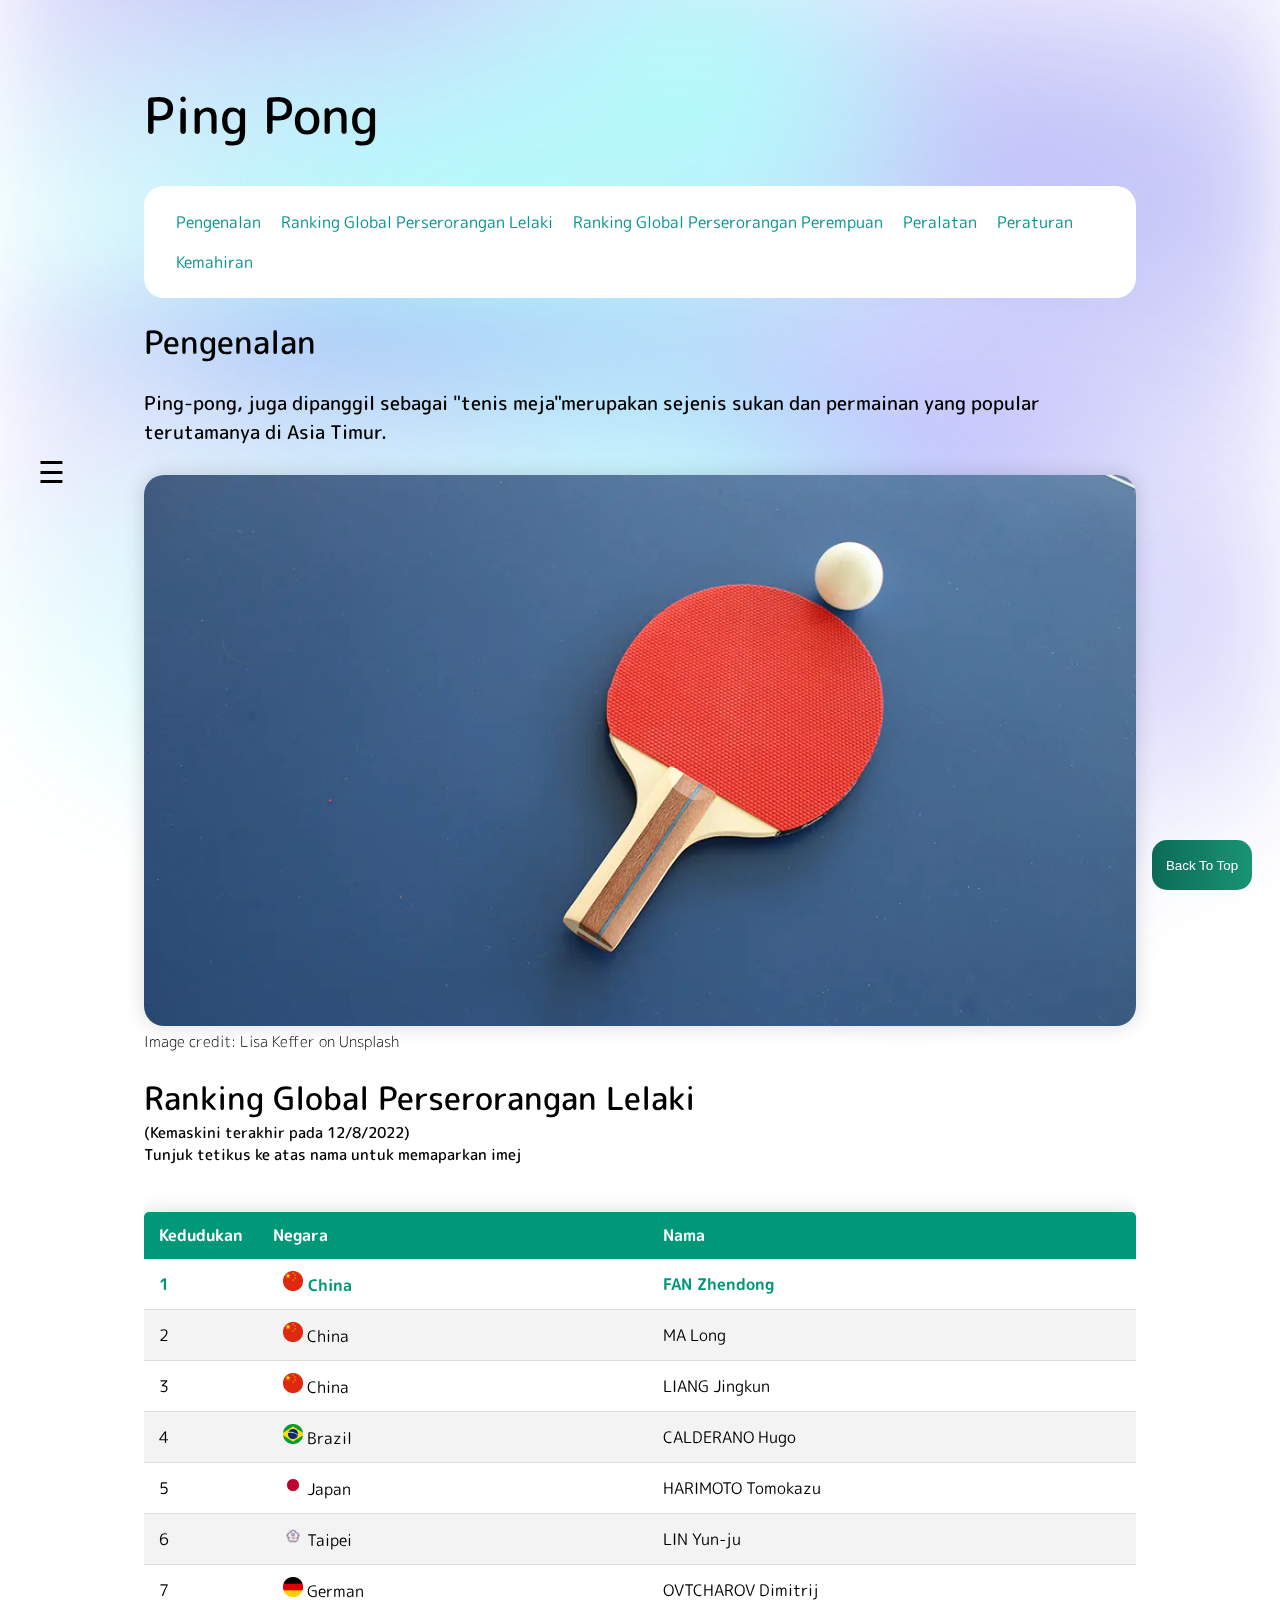
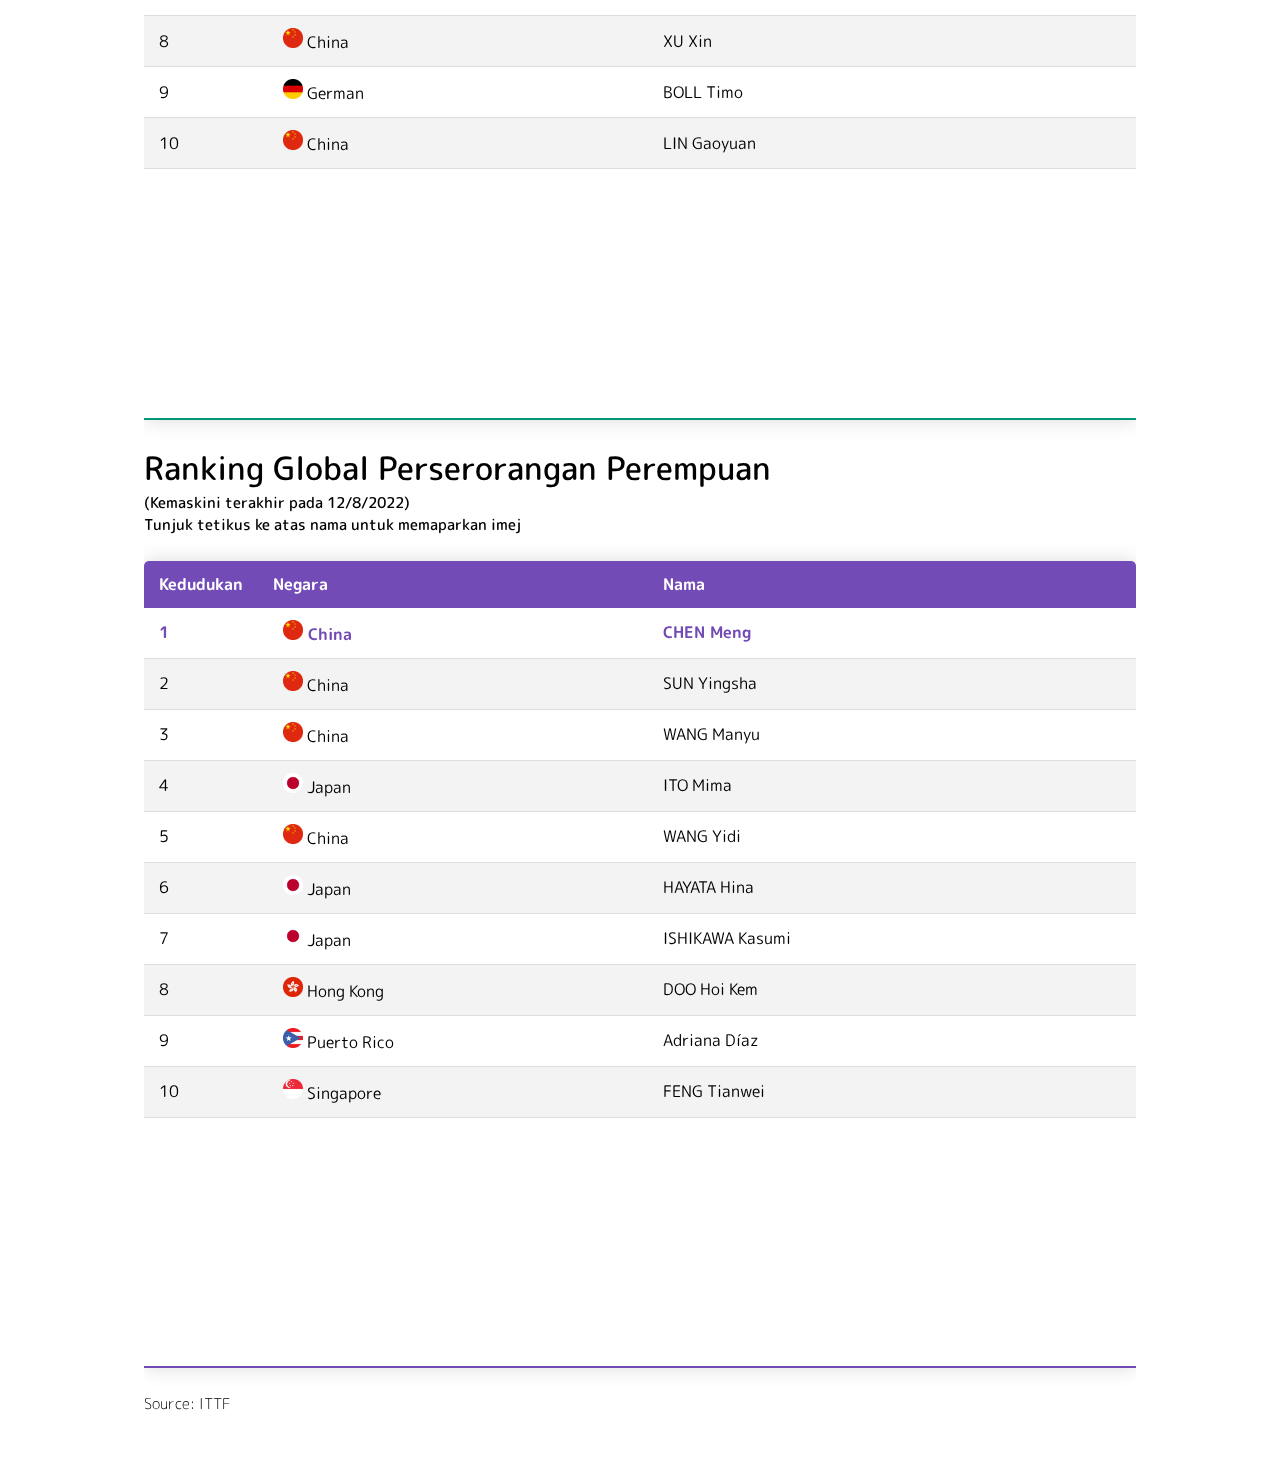
<file: index.html>
<html lang="en" class="theme-compiled">

<head>
  <meta charset="UTF-8" />
  <meta http-equiv="X-UA-Compatible" content="IE=edge" />
  <meta name="viewport" content="width=device-width, initial-scale=1.0" />
  <title>Ping Pong - Satu daripada 24 sukan yang dipertandingkan</title>
  <style>
    @import url("https://fonts.googleapis.com/css2?family=M+PLUS+Rounded+1c:wght@300;400;500;700&display=swap");

    html {
      font-family: "M PLUS Rounded 1c";
    }
  </style>
  <link rel="stylesheet" href="assets/css/style.css" />
  <script>
    function openNav() {
      document.getElementById("myNav").style.width = "100%";
    }

    function closeNav() {
      document.getElementById("myNav").style.width = "0%";
    }
  </script>
</head>

<body>
  <div id="myNav" class="overlay">
    <a href="javascript:void(0)" class="closebtn" onclick="closeNav()">&times;</a>
    <div class="overlay-content">
      <a href="#pengenalan" onclick="closeNav()">Pengenalan</a>
      <a href="#kedudukan" onclick="closeNav()">Ranking Global Perserorangan Lelaki</a>
      <a href="peralatan.html" onclick="closeNav()">Peralatan</a>
      <a href="peraturan.html" onclick="closeNav()">Peraturan</a>
      <a href="kemahiran.html" onclick="closeNav()">Kemahiran</a>
    </div>
  </div>
  <div id="Fan" class="overlay">
    <a href="javascript:void(0)" class="closebtn" onclick="closeFan()">&times;</a>
    <div class="overlay-content">
      <img src="assets/images/Fan.jpg" alt="">
    </div>
  </div>

  <div id="main">
<a href="index.html" class="head">
  <h1 style="font-size: 50px">Ping Pong</h1>
</a>
    <nav>
      <a href="#pengenalan">Pengenalan</a>
      <a href="#kedudukan">Ranking Global Perserorangan Lelaki</a>
      <a href="#kedudukans">Ranking Global Perserorangan Perempuan</a>
      <a href="peralatan.html">Peralatan</a>
      <a href="peraturan.html">Peraturan</a>
      <a href="kemahiran.html">Kemahiran</a>
    </nav>
    <span
      style="font-size:30px;cursor:pointer;position:fixed;top: 50%;left: 4%;transition: margin-left .5s; bottom: 50%; transform: translate(-50%, -50%); display: block;"
      id="open" onclick="openNav()">&#9776;</span>
    <span
      style="font-size:30px;cursor:pointer;position:fixed;top: 50%;left: 4%;transition: margin-left .5s; bottom: 50%; transform: translate(-50%, -50%); display: none;font-size: 36px;"></span>
    <a href="#"><button class="top">Back To Top</button></a>
    <h1 id="pengenalan">Pengenalan</h1>
    <p>Ping-pong, juga dipanggil sebagai "tenis meja"merupakan sejenis sukan dan
      permainan yang popular terutamanya di Asia Timur.
    </p>
    <img src="assets/images/ping-pong-racket-with-a-ball.webp" alt="" class="below-heading"
      style="z-index: 10!important;" />
    <p style="margin-top: 5; font-size: 15px; font-weight: 300">Image credit: Lisa Keffer on Unsplash</p>

    <h1 id="kedudukan">Ranking Global Perserorangan Lelaki<br>
      <span style="font-size: 15px">(Kemaskini terakhir pada 12/8/2022)<br>Tunjuk tetikus ke atas nama untuk memaparkan
        imej</span>
    </h1>
    <div style="overflow-x:auto;">
      <table class="ranking">
        <thead>
          <tr>
            <th width="10%">Kedudukan</th>
            <th width="40%">Negara</th>
            <th width="50%">Nama</th>
          </tr>
        </thead>
        <tbody>
          <tr class="active-row">
            <td>1</td>
            <td><img src="assets/images/china.png" alt="" style="margin-left: 10px" width="20px" height="auto" />
              China</td>
            <td><a onclick="">FAN Zhendong</a><img src="assets/images/Fan.jpg" alt="" class="imgHover" loading="lazy">
            </td>
          </tr>
          <tr>
            <td>2</td>
            <td><img src="assets/images/china.png" alt="" style="margin-left: 10px" width="20px" height="auto" />
              China</td>
            <td>MA Long <img src="assets/images/malong.jpg" alt="" class="imgHover" loading="lazy" width="80%"></td>
          </tr>
          <tr>
            <td>3</td>
            <td><img src="assets/images/china.png" alt="" style="margin-left: 10px" width="20px" height="auto" />
              China</td>
            <td>LIANG Jingkun <img src="assets/images/liang.jpg" alt="" class="imgHover" loading="lazy" width="80%">
            </td>
          </tr>
          <tr>
            <td>4</td>
            <td><img src="assets/images/brazil.png" alt="" style="margin-left: 10px" width="20px" height="auto" />
              Brazil</td>
            <td>CALDERANO Hugo <img src="assets/images/hugo.jpg" alt="" class="imgHover" loading="lazy" width="80%">
            </td>
          </tr>
          <tr>
            <td>5</td>
            <td><img src="assets/images/japan.png" alt="" style="margin-left: 10px" width="20px" height="auto" />
              Japan</td>
            <td>HARIMOTO Tomokazu <img src="assets/images/harimoto.jpg" alt="" class="imgHover" loading="lazy"
                width="80%"></td>
          </tr>
          <tr>
            <td>6</td>
            <td><img src="assets/images/taipei.png" style="margin-left: 10px" width="20px" height="auto" />
              Taipei</td>
            <td>LIN Yun-ju<img src="assets/images/lin.jpg" alt="" class="imgHover" loading="lazy" width="80%"></td>
          </tr>
          <tr>
            <td>7</td>
            <td><img src="assets/images/german.png" alt="" style="margin-left: 10px" width="auto" height="20px"> German
            </td>
            <td>OVTCHAROV Dimitrij<img src="assets/images/dimitri.jpg" alt="" class="imgHover" loading="lazy"
                width="80%"></td>
          </tr>
          <tr>
            <td>8</td>
            <td><img src="assets/images/china.png" alt="" style="margin-left: 10px" width="20px" height="auto"> China
            </td>
            <td>XU Xin<img src="assets/images/xuxin.jpg" alt="" class="imgHover" loading="lazy" width="80%"></td>
          </tr>
          <tr>
            <td>9</td>
            <td><img src="assets/images/german.png" alt="" style="margin-left: 10px" width="20px" height="auto"> German
            </td>
            <td>BOLL Timo<img src="assets/images/boll.jpg" alt="" class="imgHover" loading="lazy" width="80%"></td>
          </tr>
          <tr>
            <td>10</td>
            <td><img src="assets/images/china.png" alt="" style="margin-left: 10px" width="20px" height="auto"> China
            </td>
            <td>LIN Gaoyuan<img src="assets/images/gao.jpg" alt="" class="imgHover" loading="lazy" width="80%"></td>
          </tr>
          <tr style="height: 250px; background-color:#10101000; opacity: 0.5;">
            <td></td>
            <td></td>
            <td></td>
          </tr>
        </tbody>
      </table>
      <h1 id="kedudukans">Ranking Global Perserorangan Perempuan<br>
        <span style="font-size: 15px">(Kemaskini terakhir pada 12/8/2022)<br>Tunjuk tetikus ke atas nama untuk
          memaparkan
          imej</span>
        <table class="rankings">
          <thead>
            <tr>
              <th width="10%">Kedudukan</th>
              <th width="40%">Negara</th>
              <th width="50%">Nama</th>
            </tr>
          </thead>
          <tbody>
            <tr class="active-row">
              <td>1</td>
              <td><img src="assets/images/china.png" alt="" style="margin-left: 10px" width="20px" height="auto" />
                China</td>
              <td>CHEN Meng<img src="assets/images/chen.jpg" alt="" class="imgHover" loading="lazy" width="80%"></td>
            </tr>
            <tr>
              <td>2</td>
              <td><img src="assets/images/china.png" alt="" style="margin-left: 10px" width="20px" height="auto" />
                China</td>
              <td>SUN Yingsha<img src="assets/images/gao.jpg" alt="" class="imgHover" loading="lazy" width="80%"> <img
                  src="assets/images/sun.jpg" alt="" class="imgHover" loading="lazy" width="80%"></td>
            </tr>
            <tr>
              <td>3</td>
              <td><img src="assets/images/china.png" alt="" style="margin-left: 10px" width="20px" height="auto" />
                China</td>
              <td>WANG Manyu <img src="assets/images/wang.jpg" alt="" class="imgHover" loading="lazy" width="80%"></td>
            </tr>
            <tr>
              <td>4</td>
              <td><img src="assets/images/japan.png" alt="" style="margin-left: 10px" width="20px" height="auto" />
                Japan</td>
              <td>ITO Mima <img src="assets/images/mima.jpg" alt="" class="imgHover" loading="lazy" width="80%"></td>
            </tr>
            <tr>
              <td>5</td>
              <td><img src="assets/images/china.png" alt="" style="margin-left: 10px" width="20px" height="auto" />
                China</td>
              <td>WANG Yidi <img src="assets/images/wangyidi.jpg" alt="" class="imgHover" loading="lazy" width="80%"></td>
            </tr>
            <tr>
              <td>6</td>
              <td><img src="assets/images/japan.png" style="margin-left: 10px" width="20px" height="auto" />
                Japan</td>
              <td>HAYATA Hina <img src="assets/images/hina.jpg" alt="" class="imgHover" loading="lazy" width="80%"></td>
            </tr>
            <tr>
              <td>7</td>
              <td><img src="assets/images/japan.png" alt="" style="margin-left: 10px" width="auto" height="20px">
                Japan
              </td>
              <td>ISHIKAWA Kasumi <img src="assets/images/kasumi.jpg" alt="" class="imgHover" loading="lazy" width="80%">
              </td>
            </tr>
            <tr>
              <td>8</td>
              <td><img src="assets/images/hong-kong.png" alt="" style="margin-left: 10px" width="20px" height="auto">
                Hong Kong
              </td>
              <td>DOO Hoi Kem <img src="assets/images/doo.jpg" alt="" class="imgHover" loading="lazy" width="80%"></td>
            </tr>
            <tr>
              <td>9</td>
              <td><img src="assets/images/puerto.png" alt="" style="margin-left: 10px" width="20px" height="auto">
                Puerto Rico
              </td>
              <td>Adriana Díaz <img src="assets/images/adriana.jpg" alt="" class="imgHover" loading="lazy" width="80%"></td>
            </tr>
            <tr>
              <td>10</td>
              <td><img src="assets/images/singapore.png" alt="" style="margin-left: 10px" width="20px" height="auto">
                Singapore
              </td>
              <td>FENG Tianwei <img src="assets/images/feng.jpg" alt="" class="imgHover" loading="lazy" width="80%"></td>
            </tr>
            <tr style="height: 250px; background-color:#10101000; opacity: 0.5;">
              <td></td>
              <td></td>
              <td></td>
            </tr>
          </tbody>
        </table>
    </div>
    <p style="margin-top: 0px; font-size: 15px; font-weight:300">Source: ITTF</p>
  </div>
  <div class="background background-1"></div>
  <div class="background-2 background-3"></div>
</body>

</html>
</file>
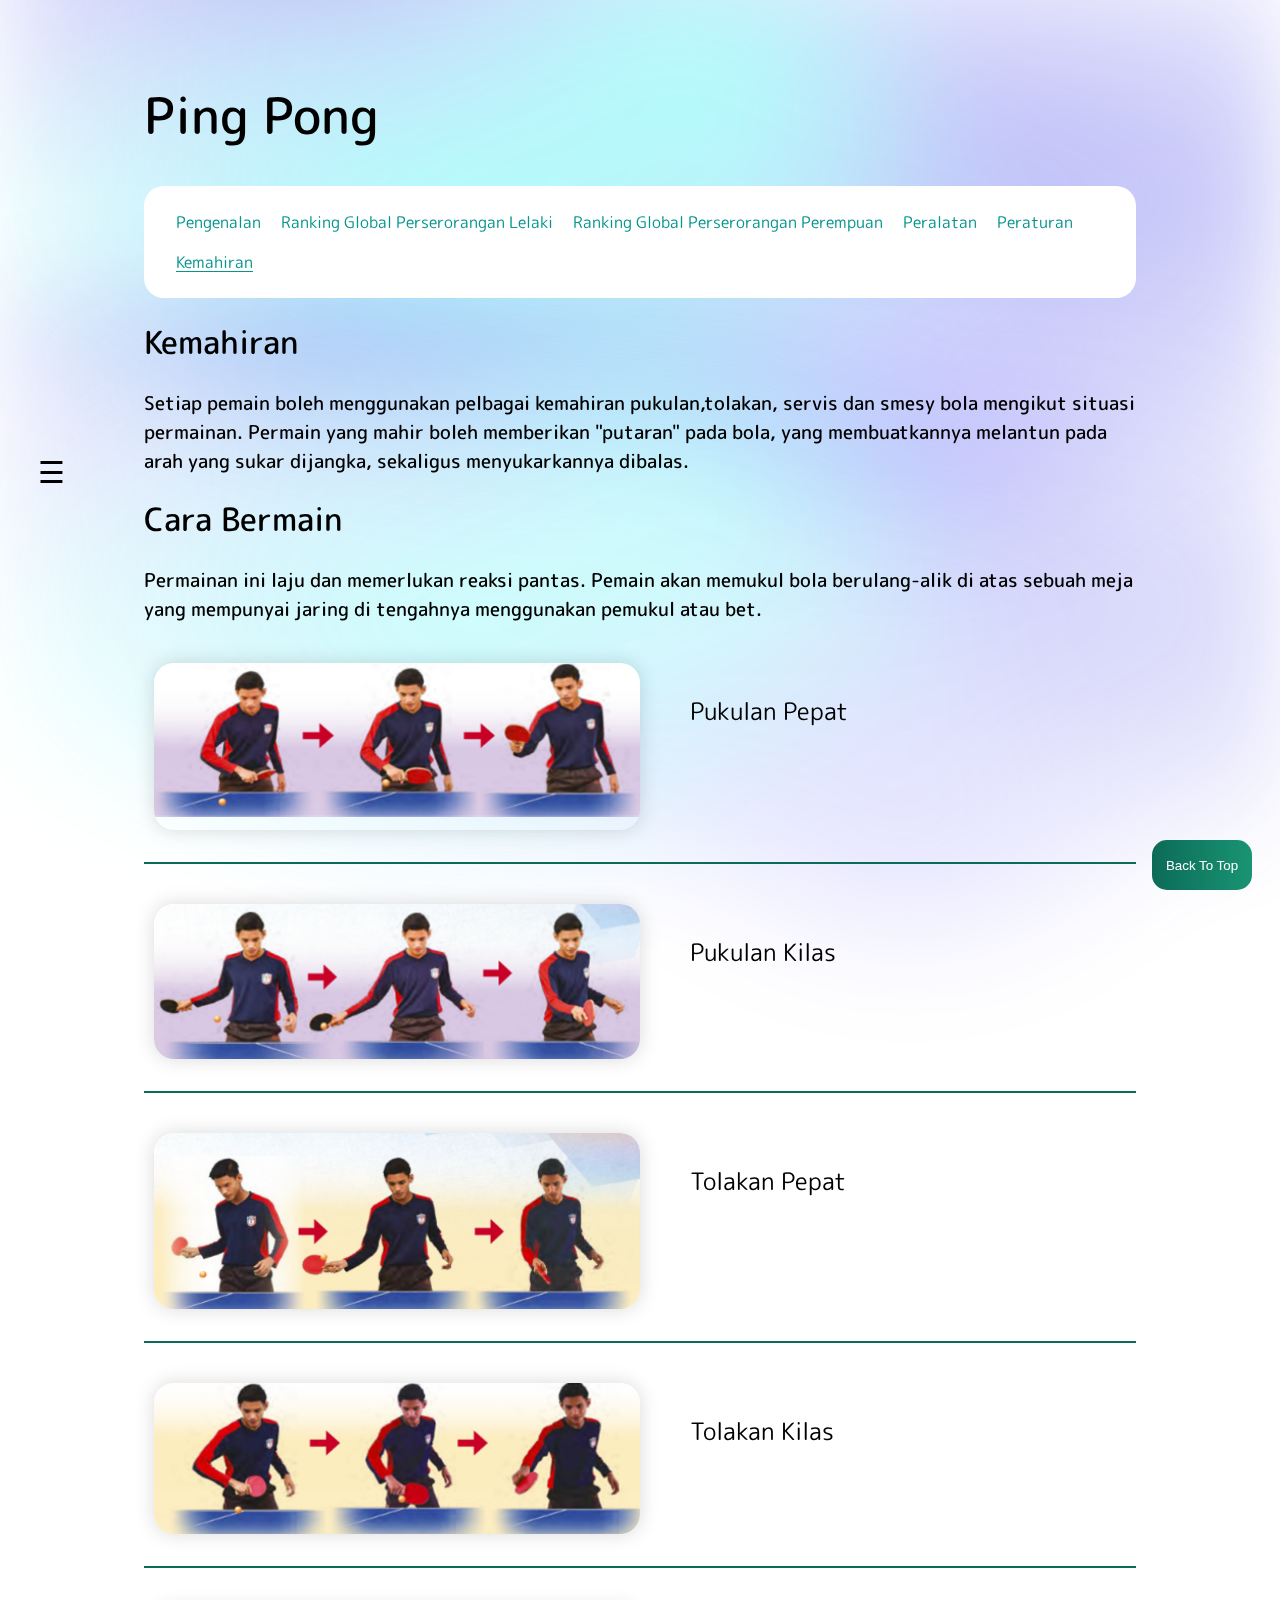
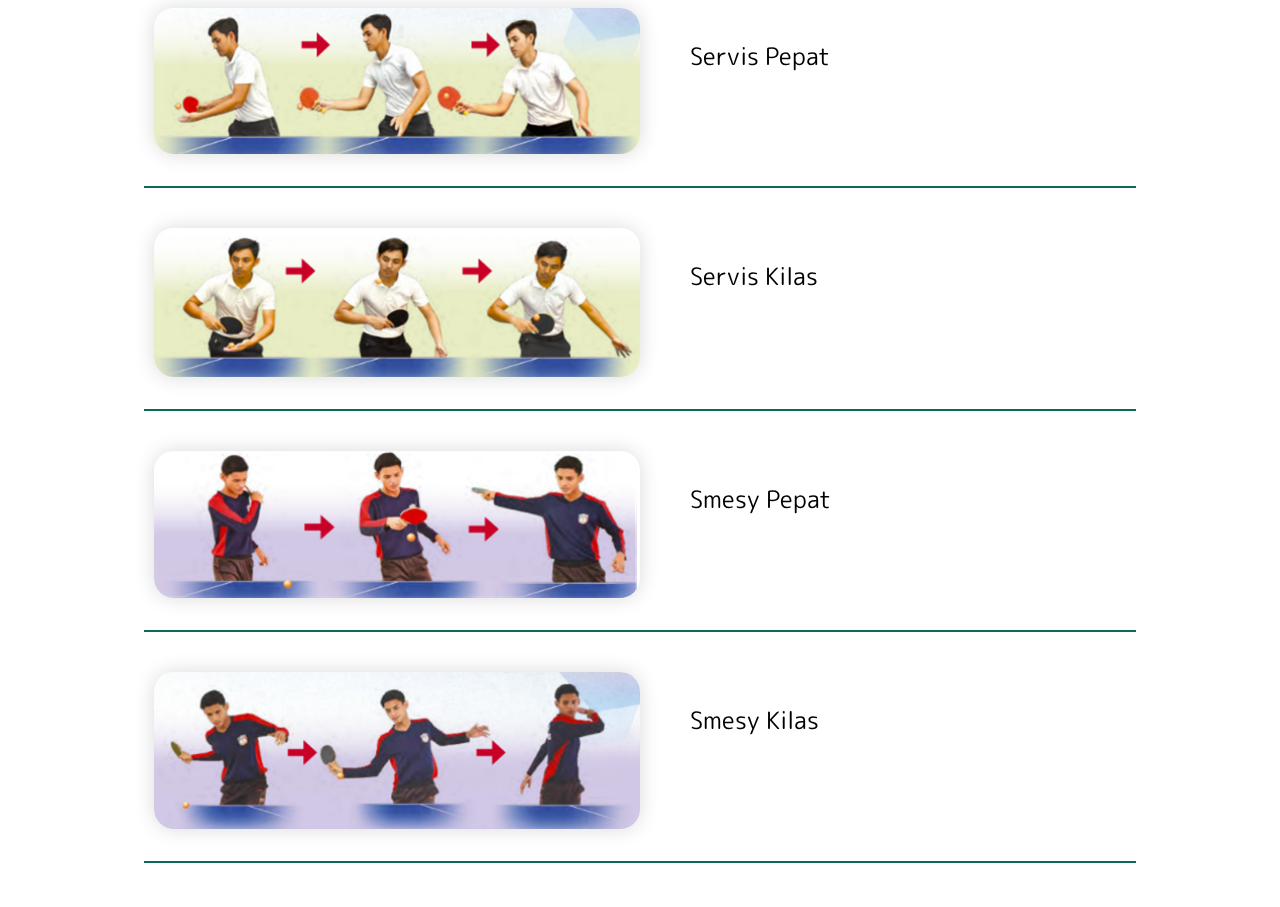
<file: kemahiran.html>
<html lang="en" class="theme-compiled">

<head>
    <meta charset="UTF-8" />
    <meta http-equiv="X-UA-Compatible" content="IE=edge" />
    <meta name="viewport" content="width=device-width, initial-scale=1.0" />
    <title>Kemahiran - Ping Pong - Satu daripada 24 sukan yang dipertandingkan</title>
    <style>
        @import url("https://fonts.googleapis.com/css2?family=M+PLUS+Rounded+1c:wght@300;400;500;700&display=swap");

        html {
            font-family: "M PLUS Rounded 1c";
        }
    </style>
    <link rel="stylesheet" href="/assets/css/style.css" />
    <script>
        function openNav() {
            document.getElementById("myNav").style.width = "100%";
        }

        function closeNav() {
            document.getElementById("myNav").style.width = "0%";
        }
    </script>

<body>
    <div id="myNav" class="overlay">
        <a href="javascript:void(0)" class="closebtn" onclick="closeNav()">&times;</a>
        <div class="overlay-content">
            <a href="/index.html#pengenalan" onclick="closeNav()">Pengenalan</a>
            <a href="/index.html#kedudukan" onclick="closeNav()">Ranking Global Perserorangan Lelaki</a>
            <a href="/index.html#kedudukans">Ranking Global Perserorangan Perempuan</a>
            <a href="peralatan.html" onclick="closeNav()">Peralatan</a>
            <a href="/peraturan.html" onclick="closeNav()">Peraturan</a>
            <a href="/#" onclick="closeNav()" style="color:#D9E2EC">Kemahiran</a>
        </div>
    </div>

    <div id="main">
        <a href="index.html" class="head">
            <h1 style="font-size: 50px">Ping Pong</h1>
        </a>
        <nav>
            <a href="/index.html#pengenalan">Pengenalan</a>
            <a href="/index.html#kedudukan">Ranking Global Perserorangan Lelaki</a>
            <a href="/index.html#kedudukans">Ranking Global Perserorangan Perempuan</a>
            <a href="/peralatan.html">Peralatan</a>
            <a href="/peraturan.html">Peraturan</a>
            <a href="#" style="text-decoration: underline;">Kemahiran</a>
        </nav>
        <span
            style="font-size:30px;cursor:pointer;position:fixed;top: 50%;left: 4%;transition: margin-left .5s; bottom: 50%; transform: translate(-50%, -50%); display: block;"
            id="open" onclick="openNav()">&#9776;</span>
        <span
            style="font-size:30px;cursor:pointer;position:fixed;top: 50%;left: 4%;transition: margin-left .5s; bottom: 50%; transform: translate(-50%, -50%); display: none;font-size: 36px;"></span>
        <a href="#"><button class="top">Back To Top</button></a>
        <h1>Kemahiran</h1>
        <p>Setiap pemain boleh menggunakan pelbagai kemahiran pukulan,tolakan, servis dan smesy bola mengikut situasi
            permainan.
            Permain yang mahir boleh memberikan "putaran" pada bola, yang membuatkannya melantun pada arah yang sukar
            dijangka,
            sekaligus menyukarkannya dibalas.</p>
        <h1>Cara Bermain</h1>
        <p>Permainan ini laju dan memerlukan reaksi pantas. Pemain akan memukul bola berulang-alik di atas sebuah meja
            yang
            mempunyai jaring di tengahnya menggunakan pemukul atau bet.</p>
        <div class="grid-container">
            <img src="assets/images/Picture3.png" class="below-heading">
            <div>Pukulan Pepat</div>
        </div>
        <div class="grid-container">
            <img src="assets/images/Picture5.png" class="below-heading">
            <div>Pukulan Kilas</div>
        </div>
        <div class="grid-container">
            <img src="assets/images/Picture6.png" class="below-heading">
            <div>Tolakan Pepat</div>
        </div>
        <div class="grid-container">
            <img src="assets/images/Picture7.png" class="below-heading">
            <div>Tolakan Kilas</div>
        </div>
        <div class="grid-container">
            <img src="assets/images/Picture8.png" class="below-heading">
            <div>Servis Pepat</div>
        </div>
        <div class="grid-container">
            <img src="assets/images/Picture9.png" class="below-heading">
            <div>Servis Kilas</div>
        </div>
        <div class="grid-container">
            <img src="assets/images/Picture10.png" class="below-heading">
            <div>Smesy Pepat</div>
        </div>
        <div class="grid-container">
            <img src="assets/images/Picture11.png" class="below-heading">
            <div>Smesy Kilas</div>
        </div>
    </div>
    <div class="background background-1"></div>
    <div class="background-2 background-3"></div>
</body>

</html>
</file>
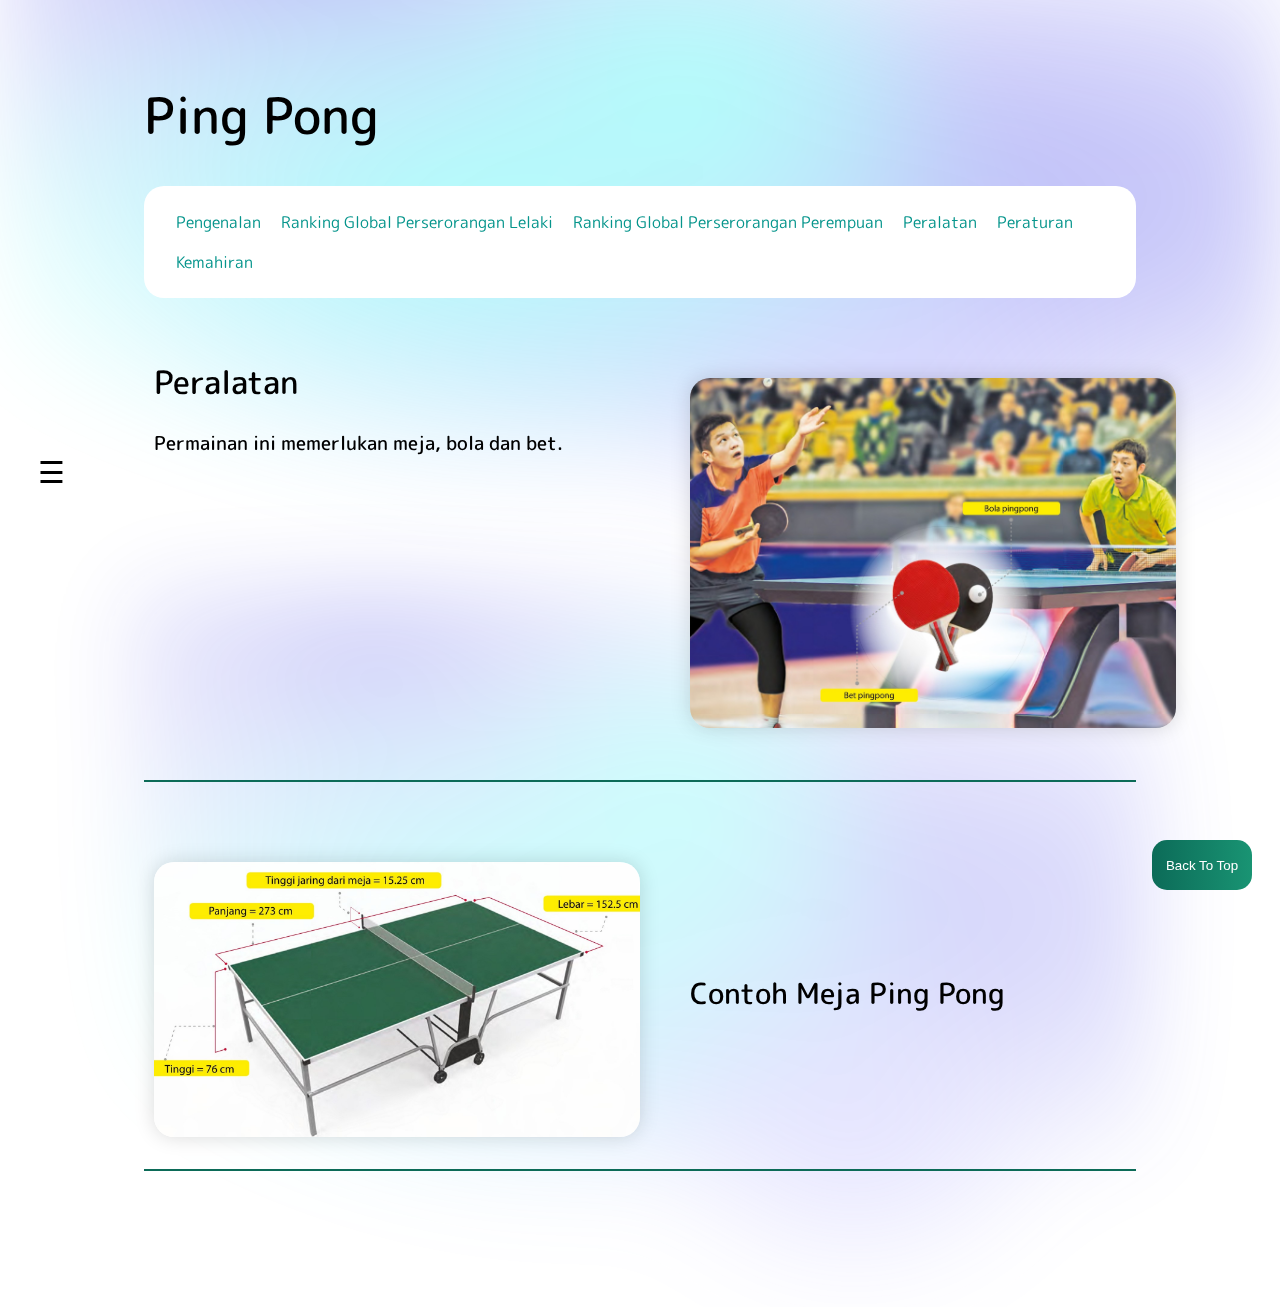
<file: peralatan.html>
<html lang="en" class="theme-compiled">

<head>
    <meta charset="UTF-8" />
    <meta http-equiv="X-UA-Compatible" content="IE=edge" />
    <meta name="viewport" content="width=device-width, initial-scale=1.0" />
    <title>Peralatan - Ping Pong - Satu daripada 24 sukan yang dipertandingkan</title>
    <style>
        @import url("https://fonts.googleapis.com/css2?family=M+PLUS+Rounded+1c:wght@300;400;500;700&display=swap");

        html {
            font-family: "M PLUS Rounded 1c";
        }
    </style>
    <link rel="stylesheet" href="/assets/css/style.css" />
    <script>
        function openNav() {
            document.getElementById("myNav").style.width = "100%";
        }

        function closeNav() {
            document.getElementById("myNav").style.width = "0%";
        }
    </script>
</head>

<body style="position: relative;">
    <div id="myNav" class="overlay">
        <a href="javascript:void(0)" class="closebtn" onclick="closeNav()">&times;</a>
        <div class="overlay-content">
            <a href="/index.html#pengenalan" onclick="closeNav()">Pengenalan</a>
            <a href="/index.html#kedudukan" onclick="closeNav()">Ranking Global Perserorangan Lelaki</a>
            <a href="/index.html#kedudukans">Ranking Global Perserorangan Perempuan</a>
            <a href="#" style="color:#D9E2EC" onclick="closeNav()">Peralatan</a>
            <a href="/peraturan.html" onclick="closeNav()">Peraturan</a>
            <a href="/kemahiran.html" onclick="closeNav()">Kemahiran</a>
        </div>
    </div>
    <div id="main">
        <a href="index.html" class="head">
            <h1 style="font-size: 50px">Ping Pong</h1>
        </a>
        <nav>
            <a href="index.html#pengenalan">Pengenalan</a>
            <a href="/index.html#kedudukan">Ranking Global Perserorangan Lelaki</a>
            <a href="/index.html#kedudukans">Ranking Global Perserorangan Perempuan</a>
            <a href="#">Peralatan</a>
            <a href="/peraturan.html">Peraturan</a>
            <a href="/kemahiran.html">Kemahiran</a>
        </nav>
        <span
            style="font-size:30px;cursor:pointer;position:fixed;top: 50%;left: 4%;transition: margin-left .5s; bottom: 50%; transform: translate(-50%, -50%)"
            id="open" onclick="openNav()">&#9776;</span>
        <a href="#"><button class="top">Back To Top</button></a>
        <div class="grid-container" style="margin-top: 20px;">
            <te style="margin-top: 10px;">
                <h1 id="peralatan">Peralatan</h1>
                <p>Permainan ini memerlukan meja, bola dan bet.</p>
            </te>
            <div class="image-hotspot">
                <img src="assets/images/peralatan.jpg" alt="" class="below-heading" width="100%" height="auto" />
            </div>
        </div>
        <div class="grid-container" style="margin-top: 20px; flex-direction: column-reverse;">
            <te class="image-hotspot">
                <img src="assets/images/meja.jpg" alt="" class="below-heading" width="100%" height="auto"
                    style="margin-top: 50px;" />
            </te>

            <div style="margin-top: 10px;">
                <p id="peralatan-meja" style="position: relative;">Contoh Meja Ping Pong</p>
                <p></p>
            </div>
        </div>
        <div class="background background-1"></div>
        <div class="background-2 background-3"></div>
</body>

</html>
</file>
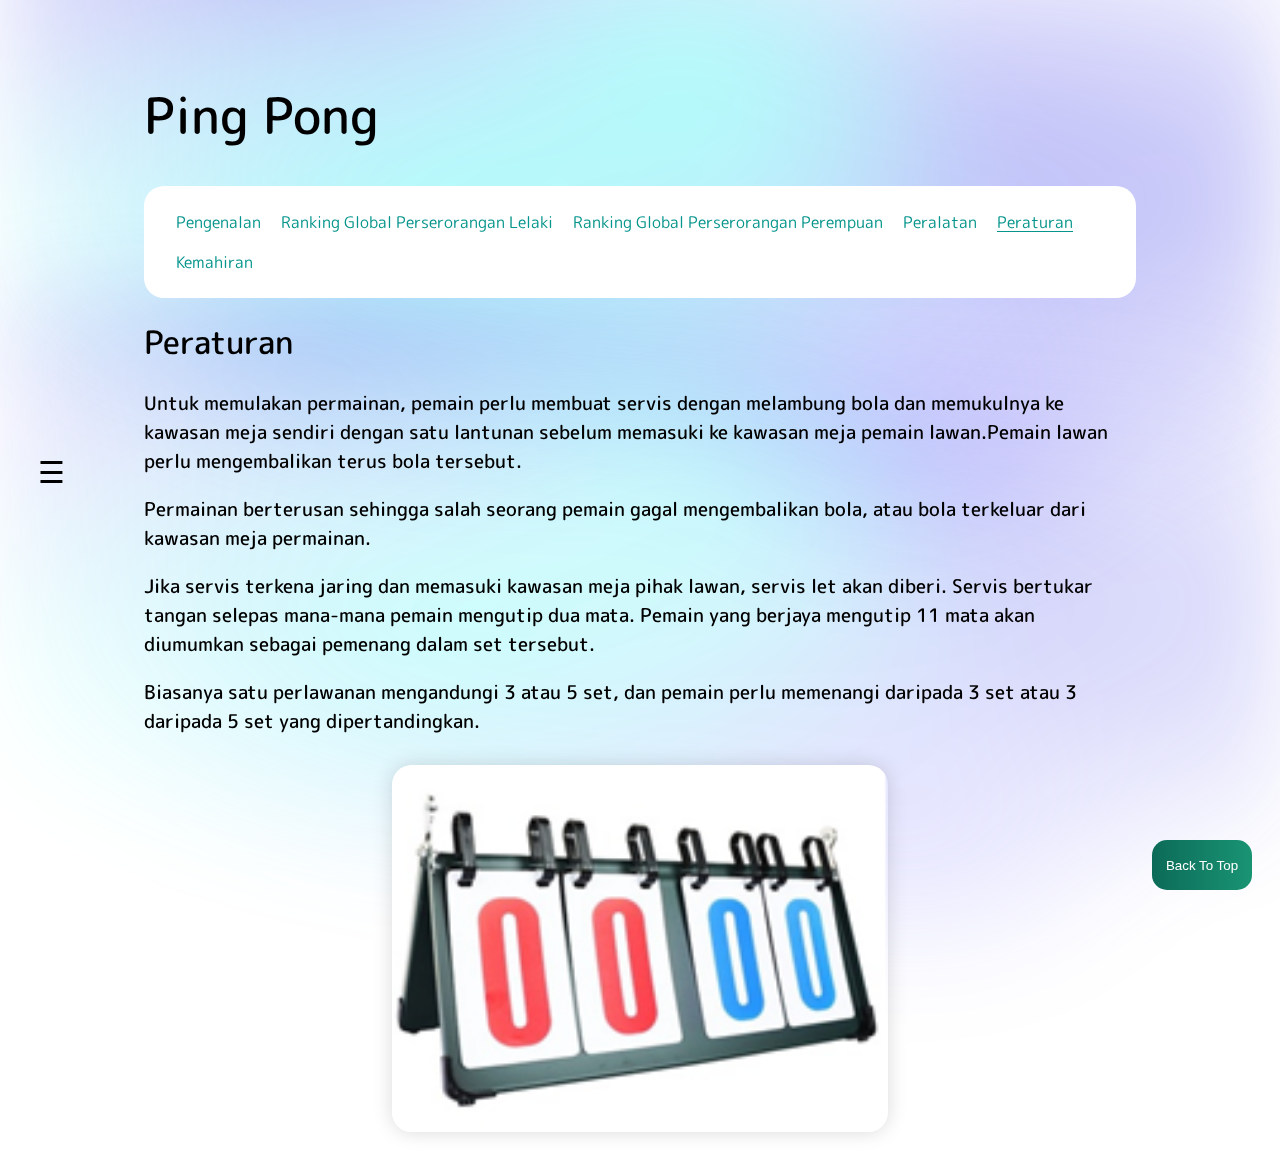
<file: peraturan.html>
<html lang="en" class="theme-compiled">

<head>
    <meta charset="UTF-8" />
    <meta http-equiv="X-UA-Compatible" content="IE=edge" />
    <meta name="viewport" content="width=device-width, initial-scale=1.0" />
    <title>Peraturan - Ping Pong - Satu daripada 24 sukan yang dipertandingkan</title>
    <style>
        @import url("https://fonts.googleapis.com/css2?family=M+PLUS+Rounded+1c:wght@300;400;500;700&display=swap");

        html {
            font-family: "M PLUS Rounded 1c";
        }
    </style>
    <link rel="stylesheet" href="assets/css/style.css" />
    <script>
        function openNav() {
            document.getElementById("myNav").style.width = "100%";
        }

        function closeNav() {
            document.getElementById("myNav").style.width = "0%";
        }
    </script>
</head>

<body>
    <div id="myNav" class="overlay">
        <a href="javascript:void(0)" class="closebtn" onclick="closeNav()">&times;</a>
        <div class="overlay-content">
            <a href="/index.html#pengenalan" onclick="closeNav()">Pengenalan</a>
            <a href="/index.html#kedudukan" onclick="closeNav()">Ranking Global Perserorangan Lelaki</a>
            <a href="/index.html#kedudukans">Ranking Global Perserorangan Perempuan</a>
            <a href="/peralatan.html" onclick="closeNav()">Peralatan</a>
            <a href="#" style="color:#D9E2EC" onclick="closeNav()">Peraturan</a>
            <a href="/kemahiran.html" onclick="closeNav()">Kemahiran</a>
        </div>
    </div>

    <div id="main">
        <a href="index.html" class="head">
            <h1 style="font-size: 50px">Ping Pong</h1>
        </a>
        <nav>
            <a href="/index.html#pengenalan">Pengenalan</a>
            <a href="/index.html#kedudukan">Ranking Global Perserorangan Lelaki</a>
            <a href="/index.html#kedudukans">Ranking Global Perserorangan Perempuan</a>
            <a href="/peralatan.html">Peralatan</a>
            <a href="#" style="text-decoration: underline;">Peraturan</a>
            <a href="/kemahiran.html">Kemahiran</a>
        </nav>
        <span
            style="font-size:30px;cursor:pointer;position:fixed;top: 50%;left: 4%;transition: margin-left .5s; bottom: 50%; transform: translate(-50%, -50%); display: block;"
            id="open" onclick="openNav()">&#9776;</span>
        <span
            style="font-size:30px;cursor:pointer;position:fixed;top: 50%;left: 4%;transition: margin-left .5s; bottom: 50%; transform: translate(-50%, -50%); display: none;font-size: 36px;"></span>
        <a href="#"><button class="top">Back To Top</button></a>
        <h1>Peraturan</h1>
        <p>Untuk memulakan permainan, pemain perlu membuat servis dengan melambung bola dan memukulnya ke kawasan meja
            sendiri
            dengan satu lantunan sebelum memasuki ke kawasan meja pemain lawan.Pemain lawan perlu mengembalikan terus
            bola tersebut.</p>
        <p>Permainan berterusan sehingga salah seorang pemain gagal mengembalikan bola, atau bola terkeluar dari kawasan
            meja
            permainan.</p>
        <p>Jika servis terkena jaring dan memasuki kawasan meja pihak lawan, servis let akan diberi. Servis bertukar
            tangan selepas mana-mana pemain mengutip dua mata. Pemain yang berjaya mengutip 11 mata akan diumumkan
            sebagai pemenang dalam set
            tersebut.</p>
        <p>Biasanya satu perlawanan mengandungi 3 atau 5 set, dan pemain perlu memenangi daripada 3 set atau 3 daripada
            5 set yang dipertandingkan.</p>
        <div style="text-align: center;"><img src="assets/images/score.png" alt="" class="below-heading" width="30%"
                height="auto" style="width: 50%!important; "></div>
        <div class="background background-1"></div>
        <div class="background-2 background-3"></div>
</body>

</html>
</file>
<file: assets/css/style.css>
* {
  border: 0;
  scroll-behavior: smooth;
}
body {
  max-width: 80%;
  -webkit-font-smoothing: antialiased;
  padding: 20 0 20 0;
  margin-left: auto;
  margin-right: auto;
  background-size: auto;
}
.background {
  left: 50%;
  transform: translateX(-50%);
  background: radial-gradient(
      at 71% 77%,
      var(--color-gradient-1) 0,
      transparent 21%
    ),
    radial-gradient(at 36% 47%, var(--color-gradient-3) 0, transparent 50%),
    radial-gradient(at 54% 29%, var(--color-gradient-3) 0, transparent 28%),
    radial-gradient(at 45% 51%, var(--color-gradient-1) 0, transparent 53%),
    radial-gradient(at 73% 44%, var(--color-gradient-2) 0, transparent 54%),
    radial-gradient(at 24% 7%, var(--color-gradient-2) 0, transparent 40%),
    radial-gradient(at 76% 46%, var(--color-gradient-1) 0, transparent 50%);
  max-height: 800px;
  height: 80vh;
  max-width: 1400px;
  width: 70vw;
  width: 100%;
  filter: blur(44px);
  z-index: -1;
}
.background-1 {
  position: fixed;
  opacity: 0.3;
  top: -8rem;
}
.background-3 {
  left: 50%;
  transform: translateX(-50%);
  background: radial-gradient(
      at 71% 77%,
      var(--color-gradient-1) 0,
      transparent 21%
    ),
    radial-gradient(at 36% 47%, var(--color-gradient-3) 0, transparent 50%),
    radial-gradient(at 54% 29%, var(--color-gradient-3) 0, transparent 28%),
    radial-gradient(at 45% 51%, var(--color-gradient-1) 0, transparent 53%),
    radial-gradient(at 73% 44%, var(--color-gradient-2) 0, transparent 54%),
    radial-gradient(at 24% 7%, var(--color-gradient-2) 0, transparent 40%),
    radial-gradient(at 76% 46%, var(--color-gradient-1) 0, transparent 50%);
  max-height: 800px;
  height: 80vh;
  max-width: 1400px;
  width: 70vw;
  width: 100%;
  filter: blur(44px);
  z-index: -1;
}

.background-2 {
  position: absolute;
  opacity: 0.2;
  bottom: -100px;
}
.theme-compiled {
  --color-primary: #7d7aff;
  --color-gradient-1: #7d7aff;
  --color-gradient-2: #2121e2;
  --color-gradient-3: #00fff0;
  --color-gradient-4: #8785ff;
}
.below-heading {
  border-radius: 20px;
  width: 100%;
  height: auto;
  margin-top: 10px;
  box-shadow: 0 0 20px rgba(0, 0, 0, 0.15);
  position: relative;
	margin-left: auto;
  margin-right: auto;

}
h1 {
  font-weight: 500;
}
.ranking {
  border-collapse: collapse;
  margin: 25px 0;
  min-width: 600px;
  border-radius: 5px 5px 0 0;
  overflow: hidden;
  box-shadow: 0 0 20px rgba(0, 0, 0, 0.15);
}

.ranking thead tr {
  background-color: #009879;
  color: #ffffff;
  text-align: left;
  font-weight: bold;
}

.ranking th,
.ranking td {
  padding: 12px 15px;
}

.ranking tbody tr {
  border-bottom: 1px solid #dddddd;
  text-align: left;
}

.ranking tbody tr:nth-of-type(even) {
  background-color: #f3f3f3;
}

.ranking tbody tr:last-of-type {
  border-bottom: 2px solid #009879;
}

.ranking tbody tr.active-row {
  font-weight: bold;
  color: #009879;
}
nav {
display: flex;
flex-direction: column;
  padding-top: 1rem;
  padding-bottom: 3rem;
  width: full;
  background-color: white;
  border-radius: 20px;
  padding-left: 1rem;
  padding-right: 2rem;
}
nav > a {
  text-decoration: underline #ffffff00;
  text-underline-offset: 3px;
  color: #06958c;
  font-size: 16px;
  animation-duration: 450ms;
  margin-left: 1rem; 
  transition: text-decoration .2s;
  margin-top: 2rem;
  line-height: 40px;
}
nav > a:hover {
    text-decoration: underline #09947885;
    text-underline-offset: 3px;
}
#pengenalan, #kedudukan, #peralatan {
  scroll-margin: 20px;
}
.top {
  height: 50px;
  width: 100px;
  border-radius: 15px;
  position: fixed;
  bottom: 10px;
  left: 90%;
  cursor: pointer;
  z-index: 9!important;
  background-image: linear-gradient(90deg,#0C6B58, #199473);
  color: white;
}/*
.sidenav {
  height: 100%;
  width: 0;
  position: fixed;
  z-index: 11;
  top: 0;
  left: 0;
  background-image: linear-gradient(90deg, #ffafbd, #ffc3a0);
  overflow-x: hidden;
  transition: 0.5s;
  padding-top: 60px;
}

.sidenav a {
  padding: 8px 8px 8px 32px;
  text-decoration: none;
  font-size: 25px;
  color: #818181;
  display: block;
  transition: 0.3s;
}

.sidenav a:hover {
  color: #f1f1f1;
}

.sidenav .closebtn {
  position: absolute;
  top: 0;
  right: 25px;
  font-size: 36px;
  margin-left: 50px;
}*/
    .overlay {
      height: 100%;
      width: 0;
      position: fixed;
      z-index: 11;
      top: 0;
      left: 0;
  background-image: linear-gradient(120deg, rgb(98, 125, 152, 0.9), rgb(51, 78, 104, 0.9));
      overflow-x: hidden;
      transition: 0.5s;
    }
  
    .overlay-content {
      position: relative;
      top: 25%;
      width: 100%;
      text-align: center;
      margin-top: 30px;
    }
  
    .overlay a {
      padding: 8px;
      text-decoration: none;
      font-size: 36px;
      color: #9FB3C8;
      display: block;
      transition: 0.3s;
    }
  
    .overlay a:hover,
    .overlay a:focus {
      color: #f1f1f1;
    }
  
    .overlay .closebtn {
      position: absolute;
      top: 20px;
      right: 45px;
      font-size: 60px;
    }
  
    @media screen and (max-height: 450px) {
      .overlay a {
        font-size: 20px
      }
  
      .overlay .closebtn {
        font-size: 40px;
        top: 15px;
        right: 35px;
      }
    }
#main {
  transition: margin-left .5s;
  padding: 16px;
}

@media screen and (max-height: 450px) {
  .sidenav {padding-top: 15px;}
  .sidenav a {font-size: 18px;}
}
.grid-container {
    margin-top: 20px;
    border-bottom: 3px;
    position: relative
}
.grid-container > div {
    border-bottom: 2px solid #0C6B58;
    padding-bottom: 20px;
    margin-top: 40px;
    font-size: x-large;
  }
p {
  font-size: larger;
  font-weight: 500;
}
.link {
  padding: 50px;
  transition: transform .2s; /* Animation */
  width: 200px;
  height: 200px;
  margin: 0 auto;
}
.link:hover {
  -ms-transform: scale(1.5); /* IE 9 */
  -webkit-transform: scale(1.5); /* Safari 3-8 */
  transform: scale(1.5); 
}

table {
  overflow: scroll;
}
@media screen and (min-width: 768px) {
    .grid-container {
      display: grid;
      column-gap: 50px;
      grid-template-columns: 50% 50%;
      padding: 10px;
      border-bottom: 2px solid #0C6B58;
      padding-bottom: 2rem;
    }
    .grid-container > div {
      border-bottom: 0;
    }
    nav {
  padding-top: 1rem;
  padding-bottom: 1rem;
  width: full;
  background-color: white;
  border-radius: 20px;
  padding-left: 1rem;
  padding-right: 2rem;
  display: block;
  line-height: 20px;
  margin-top: 20px;
    }
    .overflow > a {
       color: white;
    }
    #peralatan-meja {
      margin-top: 150px;
    }
}
.rankings {
  border-collapse: collapse;
  margin: 25px 0;
  min-width: 600px;
  border-radius: 5px 5px 0 0;
  overflow: hidden;
  box-shadow: 0 0 20px rgba(0, 0, 0, 0.15);
}

.rankings thead tr {
  background-color: #724BB7;
  color: #ffffff;
  text-align: left;
  font-weight: bold;
}

.rankings th,
.rankings td {
  padding: 12px 15px;
}

.rankings tbody tr {
  border-bottom: 1px solid #dddddd;
  text-align: left;
}

.rankings tbody tr:nth-of-type(even) {
  background-color: #f3f3f3;
}

.rankings tbody tr:last-of-type {
  border-bottom: 2px solid #724BB7;
}

.rankings tbody tr.active-row {
  font-weight: bold;
  color: #724BB7;
}
.imgHover {
  position:absolute;
  display: none;
  transition: display .5s;
  z-index: 1;
}
td {
  position: relative;
}
td:hover .imgHover {
  display: block;
}
td:focus .imgHover{
  display: block;
}
.head {
  text-decoration: none;
  color: black;
}
.head:hover {
  text-decoration: underline;
}
</file>
